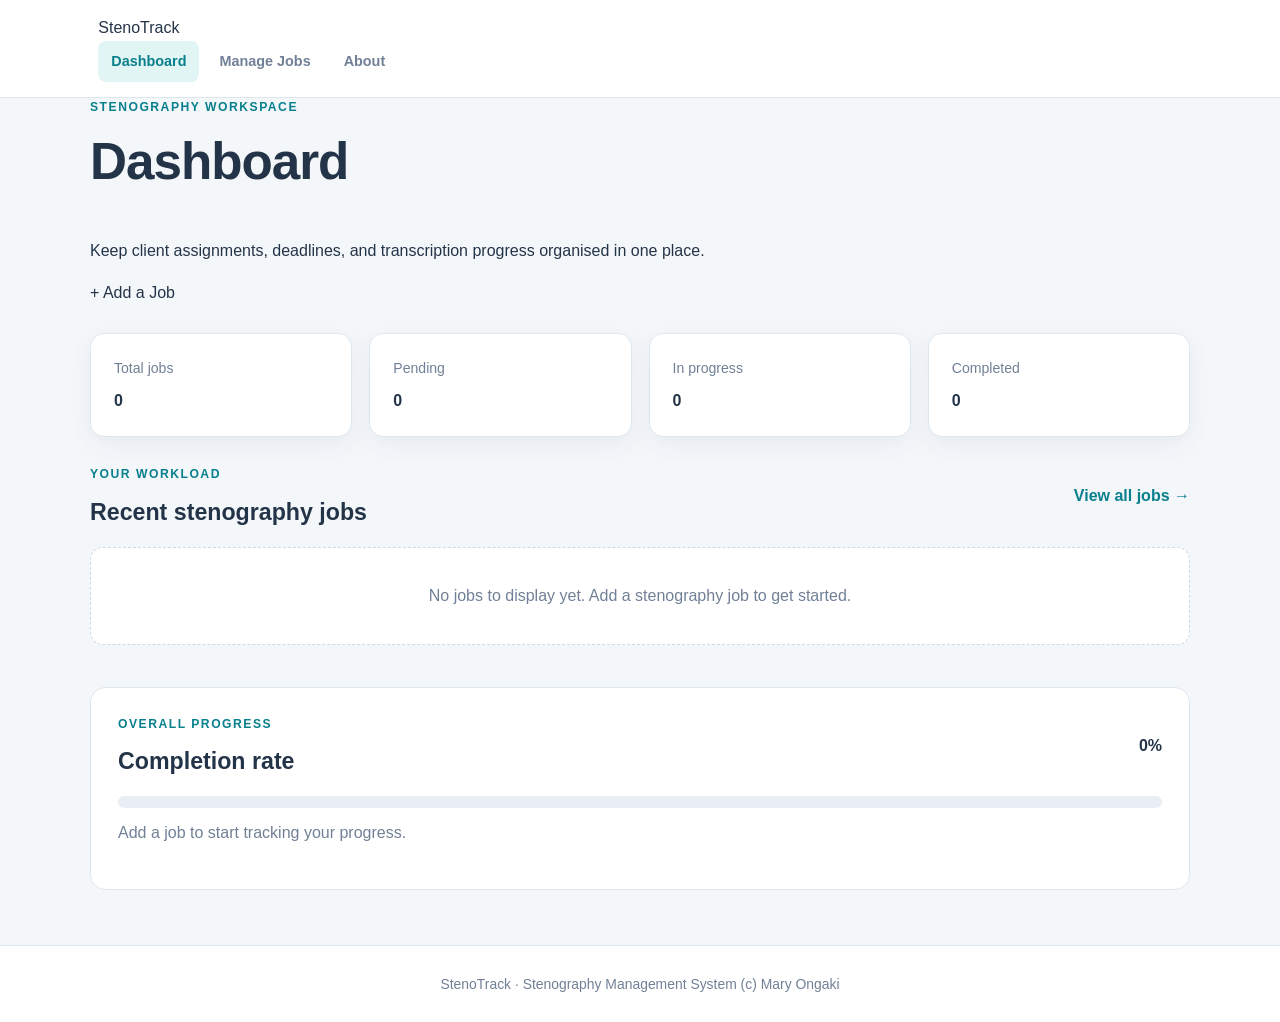
<file: index.html>
<!DOCTYPE html>
<html lang="en">
<head>

    <meta charset="UTF-8">
    <meta name="viewport" content="width=device-width, initial-scale=1.0">

    <title>StenoTrack | Dashboard</title>

    <!-- Connects to CSS -->
    <link rel="stylesheet" href="style.css">

    <!-- Javascript link -->
    <script src="script.js" defer></script>
</head>
<body>
    <!-- Website header that has project name and navigation links. -->
    <header class="site-header">
        <div class="container header-content">
            <a class="brand" href="index.html">StenoTrack</a>

            <!-- Navigation links that connect the three project pages -->
            <nav aria-label="Main navigation">
                <a class="active" href="index.html">Dashboard</a>
                <a href="manage.html">Manage Jobs</a>
                <a href="stat.html">About</a>
            </nav>
        </div>
    </header>

    <main class="container">
        <!-- Introduces the dashboard and has shortcut to add a job -->
        <section class="page-intro">
            <p class="eyebrow">STENOGRAPHY WORKSPACE</p>
            <h1>Dashboard</h1>
            <p>
                Keep client assignments, deadlines, and transcription
                progress organised in one place.
            </p>
            <a class="button" href="manage.html">+ Add a Job</a>
        </section>

        <!-- JavaScript updates the cards using saved job record -->
        <section class="stats-grid" aria-label="Job statistics">
            <article class="stat-card">
                <p>Total jobs</p>
                <strong id="totalJobs">0</strong>
            </article>

            <article class="stat-card">
                <p>Pending</p>
                <strong id="pendingJobs">0</strong>
            </article>

            <article class="stat-card">
                <p>In progress</p>
                <strong id="progressJobs">0</strong>
            </article>

            <article class="stat-card">
                <p>Completed</p>
                <strong id="completedJobs">0</strong>
            </article>
        </section>

        <!-- JavaScript inserts the latest job cards Into the container -->
        <section class="panel">
            <div class="section-heading">
                <div>
                    <p class="eyebrow">YOUR WORKLOAD</p>
                    <h2>Recent stenography jobs</h2>
                </div>
                <a class="text-link" href="manage.html">View all jobs →</a>
            </div>

            <!-- Job cards  -->
            <div id="dashboardJobs" class="job-list"></div>
        </section>

        <!-- Shows the percentage of jobs marked completed-->
        <section class="panel progress-panel">
            <div class="section-heading">
                <div>
                    <p class="eyebrow">OVERALL PROGRESS</p>
                    <h2>Completion rate</h2>
                </div>
                <strong id="completionRate">0%</strong>
            </div>

            <!-- The width of progress bar is changed by JavaScript-->
            <div class="progress-track"
                 role="progressbar"
                 aria-label="Completed jobs"
                 aria-valuemin="0"
                 aria-valuemax="100">
                <div id="progressFill" class="progress-fill"></div>
            </div>

            <p id="progressMessage" class="muted">
                Add a job to start tracking your progress.
            </p>
        </section>
    </main>

    <!-- Footer -->
    <footer class="site-footer">
        <div class="container">
            StenoTrack · Stenography Management System (c) Mary Ongaki
        </div>
    </footer>
</body>
</html>
</file>
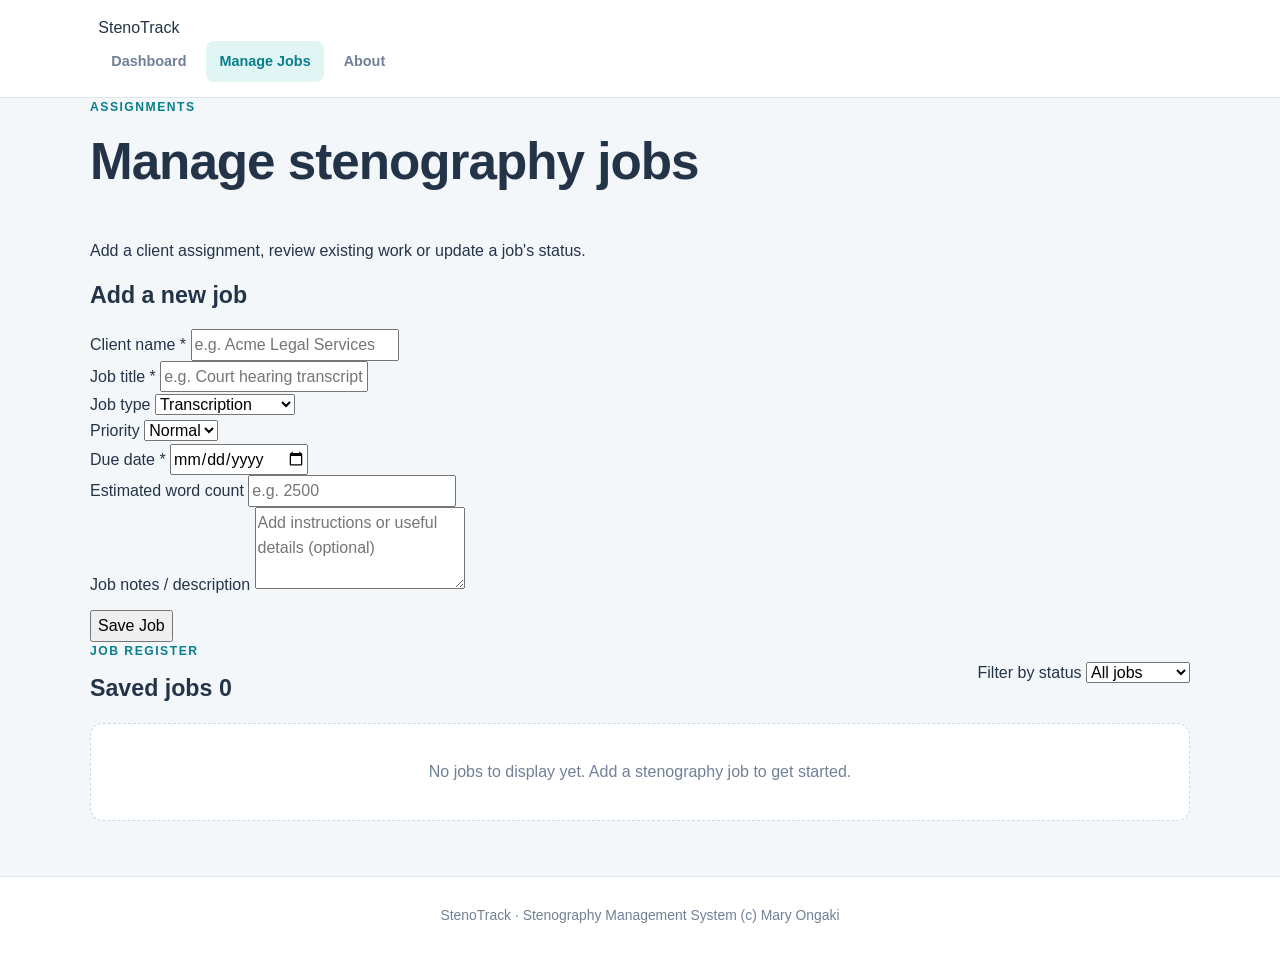
<file: manage.html>
<!DOCTYPE html>
<html lang="en">
<head>

    <meta charset="UTF-8">
    <meta name="viewport" content="width=device-width, initial-scale=1.0">

    <title>StenoTrack | Manage Jobs</title>

    <!-- CSS and JavaScript. -->
    <link rel="stylesheet" href="style.css">
    <script src="script.js" defer></script>
</head>
<body>
    <!-- Main website navigation. -->
    <header class="site-header">
        <div class="container header-content">
            <a class="brand" href="index.html">StenoTrack</a>

            <nav aria-label="Main navigation">
                <a href="index.html">Dashboard</a>
                <a class="active" href="manage.html">Manage Jobs</a>
                <a href="stat.html">About</a>
            </nav>
        </div>
    </header>

    <main class="container">
        <!-- Explains the purpose of the page -->
        <section class="page-intro">
            <p class="eyebrow">ASSIGNMENTS</p>
            <h1>Manage stenography jobs</h1>
            <p>
                Add a client assignment, review existing work
                or update a job's status.
            </p>
        </section>

        <!-- Form used to collect details for a new assignments -->
        <section class="panel">
            <h2>Add a new job</h2>

            <!-- JavaScript validates the form before saving the job -->
            <form id="jobForm" novalidate>
                <div class="form-grid">
                    <div class="form-field">
                        <label for="clientName">Client name *</label>
                        <input id="clientName"
                               name="clientName"
                               type="text"
                               placeholder="e.g. Acme Legal Services"
                               required>
                        <!-- Displays a validation error for the client name -->
                        <small id="clientError" class="field-error"></small>
                    </div>

                    <div class="form-field">
                        <label for="jobTitle">Job title *</label>
                        <input id="jobTitle"
                               name="jobTitle"
                               type="text"
                               placeholder="e.g. Court hearing transcript"
                               required>
                        <!-- Displays a validation error for the job title -->
                        <small id="titleError" class="field-error"></small>
                    </div>

                    <div class="form-field">
                        <label for="jobType">Job type</label>
                        <select id="jobType" name="jobType">
                            <option value="Transcription">Transcription</option>
                            <option value="Court reporting">Court reporting</option>
                            <option value="Meeting minutes">Meeting minutes</option>
                            <option value="Dictation">Dictation</option>
                            <option value="Other">Other</option>
                        </select>
                    </div>

                    <div class="form-field">
                        <label for="jobPriority">Priority</label>
                        <select id="jobPriority" name="jobPriority">
                            <option value="Normal">Normal</option>
                            <option value="High">High</option>
                            <option value="Urgent">Urgent</option>
                        </select>
                    </div>

                    <div class="form-field">
                        <label for="dueDate">Due date *</label>
                        <input id="dueDate"
                               name="dueDate"
                               type="date"
                               required>
                        <!-- Displays a date validation error -->
                        <small id="dateError" class="field-error"></small>
                    </div>

                    <div class="form-field">
                        <label for="wordCount">Estimated word count</label>
                        <input id="wordCount"
                               name="wordCount"
                               type="number"
                               min="0"
                               placeholder="e.g. 2500">
                        <!-- Displays an invalid word-count message  -->
                        <small id="wordError" class="field-error"></small>
                    </div>

                    <div class="form-field full-width">
                        <label for="jobDescription">Job notes / description</label>
                        <textarea id="jobDescription"
                                  name="jobDescription"
                                  rows="3"
                                  placeholder="Add instructions or useful details (optional)"></textarea>
                    </div>
                </div>

                <!-- JavaScript displays success or error messages -->
                <p id="formMessage"
                   class="form-message"
                   role="status"
                   aria-live="polite"></p>

                <button class="button" type="submit">Save Job</button>
            </form>
        </section>

        <!-- Section for displaying and filtering saved assignments -->
        <section class="panel">
            <div class="section-heading manage-heading">
                <div>
                    <p class="eyebrow">JOB REGISTER</p>
                    <h2>
                        Saved jobs
                        <span id="jobCount" class="count-label">0</span>
                    </h2>
                </div>

                <!-- Selecting a status filters the list through JavaScript -->
                <div class="filter-control">
                    <label for="jobFilter">Filter by status</label>
                    <select id="jobFilter">
                        <option value="All">All jobs</option>
                        <option value="Pending">Pending</option>
                        <option value="In Progress">In Progress</option>
                        <option value="Completed">Completed</option>
                    </select>
                </div>
            </div>

            <!-- JavaScript creates a card for every matching job -->
            <div id="manageJobs" class="job-list"></div>
        </section>
    </main>

    <footer class="site-footer">
        <div class="container">
            StenoTrack · Stenography Management System (c) Mary Ongaki
        </div>
    </footer>
</body>
</html>
</file>
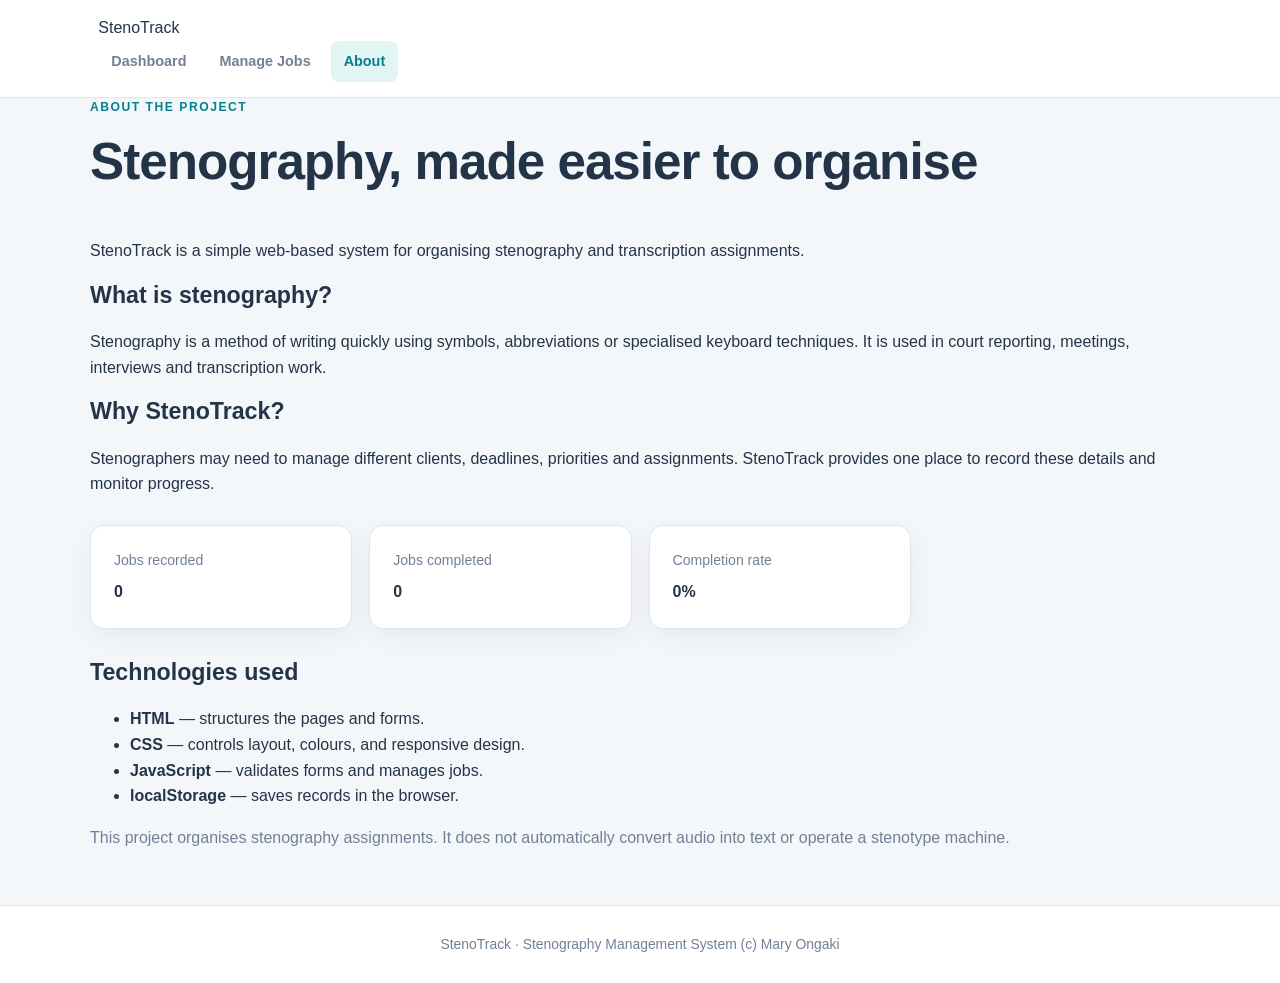
<file: stat.html>
<!DOCTYPE html>
<html lang="en">
<head>

    <meta charset="UTF-8">
    <meta name="viewport" content="width=device-width, initial-scale=1.0">

    <title>StenoTrack | About</title>

    <link rel="stylesheet" href="style.css">
    <script src="script.js" defer></script>
</head>
<body>
    <!-- Shared header with links to the other project pages. -->
    <header class="site-header">
        <div class="container header-content">
            <a class="brand" href="index.html">StenoTrack</a>

            <nav aria-label="Main navigation">
                <a href="index.html">Dashboard</a>
                <a href="manage.html">Manage Jobs</a>
                <a class="active" href="stat.html">About</a>
            </nav>
        </div>
    </header>

    <main class="container">
        <!-- Introduces the system to the visitor. -->
        <section class="page-intro">
            <p class="eyebrow">ABOUT THE PROJECT</p>
            <h1>Stenography, made easier to organise</h1>
            <p>
                StenoTrack is a simple web-based system for organising
                stenography and transcription assignments.
            </p>
        </section>

        <!-- Explaining stenography and the problem this project addresses -->
        <section class="panel">
            <h2>What is stenography?</h2>
            <p>
                Stenography is a method of writing quickly using symbols,
                abbreviations or specialised keyboard techniques. It is
                used in court reporting, meetings, interviews and
                transcription work.
            </p>

            <h2>Why StenoTrack?</h2>
            <p>
                Stenographers may need to manage different clients,
                deadlines, priorities and assignments. StenoTrack
                provides one place to record these details and monitor
                progress.
            </p>
        </section>

        <!-- JavaScript fills these statistics using saved job data -->
        <section class="stats-grid about-stats">
            <article class="stat-card">
                <p>Jobs recorded</p>
                <strong id="aboutTotal">0</strong>
            </article>

            <article class="stat-card">
                <p>Jobs completed</p>
                <strong id="aboutCompleted">0</strong>
            </article>

            <article class="stat-card">
                <p>Completion rate</p>
                <strong id="aboutRate">0%</strong>
            </article>
        </section>

        <!-- Summarises the technologies used in the project. -->
        <section class="panel">
            <h2>Technologies used</h2>

            <ul class="technology-list">
                <li><strong>HTML</strong> — structures the pages and forms.</li>
                <li><strong>CSS</strong> — controls layout, colours, and responsive design.</li>
                <li><strong>JavaScript</strong> — validates forms and manages jobs.</li>
                <li><strong>localStorage</strong> — saves records in the browser.</li>
            </ul>

            <p class="muted">
                This project organises stenography assignments. It does
                not automatically convert audio into text or operate a
                stenotype machine.
            </p>
        </section>
    </main>

    <footer class="site-footer">
        <div class="container">
            StenoTrack · Stenography Management System (c) Mary Ongaki
        </div>
    </footer>
</body>
</html>
</file>
<file: style.css>
/* StenoTrack shared styles */

:root {
    --navy: #15283f;
    --navy-light: #203a55;
    --teal: #087f8c;
    --teal-light: #e1f5f4;
    --background: #f4f7fa;
    --surface: #ffffff;
    --text: #243448;
    --muted: #718096;
    --border: #dfe7ee;
    --danger: #bd3636;
    --success: #16764c;
    --shadow: 0 8px 24px rgba(21, 40, 63, 0.06);
}

* {
    box-sizing: border-box;
}

body {
    margin: 0;
    font-family: Arial, Helvetica, sans-serif;
    color: var(--text);
    background: var(--background);
    line-height: 1.6;
}

h1, h2, h3, p {
    margin-top: 0;
}

h1, h2, h3 {
    line-height: 1.3;
}

h1 {
    font-size: clamp(2rem, 5vw, 3.2rem);
    letter-spacing: -1px;
}

h2 {
    font-size: 1.45rem;
}

a {
    color: inherit;
    text-decoration: none;
}

button, input, select, textarea {
    font: inherit;
}

button, select {
    cursor: pointer;
}

a:focus-visible,
button:focus-visible,
input:focus-visible,
select:focus-visible,
textarea:focus-visible {
    outline: 3px solid #65cbd0;
    outline-offset: 3px;
}

.container {
    width: min(1100px, 92%);
    margin: 0 auto;
}

.muted {
    color: var(--muted);
}

.eyebrow {
    color: var(--teal);
    font-size: 0.76rem;
    font-weight: 800;
    letter-spacing: 1.5px;
    margin-bottom: 12px;
}

/* Header and navigation */
.site-header {
    min-height: 76px;
    padding: 15px 4%;
    display: flex;
    align-items: center;
    justify-content: space-between;
    gap: 22px;
    background: var(--surface);
    border-bottom: 1px solid var(--border);
}

.logo {
    font-size: 1.7rem;
    font-weight: 800;
    color: var(--navy);
    letter-spacing: -1px;
}

.logo span {
    color: var(--teal);
}

.site-header nav {
    display: flex;
    align-items: center;
    flex-wrap: wrap;
    gap: 7px;
}

.site-header nav a {
    padding: 9px 13px;
    border-radius: 8px;
    color: var(--muted);
    font-size: 0.9rem;
    font-weight: 700;
}

.site-header nav a:hover,
.site-header nav a.active {
    background: var(--teal-light);
    color: var(--teal);
}

/* Buttons */
.btn {
    display: inline-flex;
    justify-content: center;
    align-items: center;
    padding: 12px 19px;
    border: 0;
    border-radius: 9px;
    font-weight: 700;
    transition: background 0.2s, transform 0.2s;
}

.btn:hover {
    transform: translateY(-1px);
}

.btn-primary {
    background: var(--teal);
    color: white;
}

.btn-primary:hover {
    background: #066974;
}

.btn-full {
    width: 100%;
}

.btn-small {
    padding: 8px 11px;
    font-size: 0.82rem;
}

.btn-outline {
    color: var(--teal);
    background: white;
    border: 1px solid var(--border);
}

.btn-danger {
    color: var(--danger);
    background: #fff0f0;
}

/* Hero */
.hero {
    margin: 35px 0 28px;
    padding: clamp(28px, 5vw, 55px);
    border-radius: 20px;
    background: linear-gradient(125deg, #ffffff, #e2f5f5);
    border: 1px solid #d7eeee;
}

.hero h1 {
    color: var(--navy);
    margin-bottom: 14px;
}

.hero > p:not(.eyebrow) {
    color: var(--muted);
    max-width: 620px;
    margin-bottom: 25px;
}

/* Statistics */
.stats-grid {
    display: grid;
    grid-template-columns: repeat(4, minmax(0, 1fr));
    gap: 17px;
    margin: 28px 0;
}

.stat-card {
    padding: 23px;
    background: var(--surface);
    border: 1px solid var(--border);
    border-radius: 14px;
    box-shadow: var(--shadow);
}

.stat-card p {
    color: var(--muted);
    font-size: 0.88rem;
    margin-bottom: 8px;
}

.stat-card h2 {
    font-size: 2rem;
    color: var(--navy);
    margin-bottom: 5px;
}

.stat-card span {
    color: var(--muted);
    font-size: 0.8rem;
}

/* Sections */
.content-section {
    margin: 42px 0;
}

.section-heading {
    display: flex;
    justify-content: space-between;
    align-items: center;
    gap: 15px;
    margin-bottom: 20px;
}

.section-heading h2 {
    margin-bottom: 0;
}

.text-link {
    color: var(--teal);
    font-weight: 700;
}

.count-badge {
    color: var(--teal);
    background: var(--teal-light);
    padding: 7px 12px;
    border-radius: 25px;
    font-size: 0.85rem;
    font-weight: 700;
}

/* Job cards */
.job-list {
    display: grid;
    gap: 14px;
}

.job-card {
    display: flex;
    justify-content: space-between;
    align-items: flex-start;
    gap: 18px;
    padding: 21px;
    border: 1px solid var(--border);
    border-radius: 13px;
    background: var(--surface);
    box-shadow: var(--shadow);
}

.job-details {
    flex: 1;
    min-width: 0;
}

.job-details h3 {
    color: var(--navy);
    margin-bottom: 7px;
    overflow-wrap: anywhere;
}

.job-details p {
    color: var(--muted);
    margin-bottom: 8px;
    font-size: 0.9rem;
    overflow-wrap: anywhere;
}

.job-meta {
    display: flex;
    flex-wrap: wrap;
    gap: 8px;
    margin-top: 12px;
    align-items: center;
}

.badge {
    display: inline-block;
    padding: 4px 10px;
    border-radius: 20px;
    font-size: 0.75rem;
    font-weight: 700;
}

.status-pending {
    color: #895b00;
    background: #fff2d5;
}

.status-progress {
    color: #2458a6;
    background: #e9f0ff;
}

.status-completed {
    color: #16764c;
    background: #e4f6eb;
}

.priority-normal {
    color: #475569;
    background: #edf1f5;
}

.priority-high {
    color: #9b4800;
    background: #fff0dc;
}

.priority-urgent {
    color: #b42323;
    background: #ffe9e9;
}

.job-actions {
    display: flex;
    flex-wrap: wrap;
    gap: 8px;
    align-items: center;
}

.empty-state {
    padding: 35px 20px;
    text-align: center;
    color: var(--muted);
    background: white;
    border: 1px dashed #cdd8e2;
    border-radius: 13px;
}

/* Progress bar */
.progress-panel {
    margin: 42px 0;
    padding: 27px;
    background: white;
    border: 1px solid var(--border);
    border-radius: 15px;
}

.progress-track {
    height: 12px;
    overflow: hidden;
    border-radius: 20px;
    background: #e8eef3;
    margin: 18px 0 12px;
}

.progress-fill {
    width: 0;
    height: 100%;
    background: linear-gradient(90deg, var(--teal), #50b8b8);
    border-radius: inherit;
    transition: width 0.3s ease;
}

/* Form */
.page-heading {
    padding: 42px 0 22px;
}

.page-heading > p:last-child {
    color: var(--muted);
}

.form-card,
.about-card {
    max-width: 820px;
    padding: clamp(22px, 4vw, 35px);
    background: white;
    border: 1px solid var(--border);
    border-radius: 17px;
    box-shadow: var(--shadow);
}

.form-card > p {
    margin-bottom: 25px;
}

.form-group {
    display: flex;
    flex: 1;
    flex-direction: column;
    gap: 8px;
    min-width: 0;
    margin-bottom: 19px;
}

.form-group label,
.filter-row label {
    font-size: 0.9rem;
    font-weight: 700;
}

.form-group input,
.form-group textarea,
.form-group select,
.filter-row select {
    width: 100%;
    min-width: 0;
    padding: 12px 13px;
    color: var(--text);
    background: white;
    border: 1px solid #d5dfe8;
    border-radius: 8px;
}

.form-group textarea {
    resize: vertical;
}

.form-row {
    display: flex;
    gap: 17px;
}

.error-message {
    color: var(--danger);
    font-size: 0.82rem;
}

.form-message {
    margin: 13px 0 0;
    font-size: 0.9rem;
    font-weight: 700;
}

.form-message.success {
    color: var(--success);
}

.form-message.error {
    color: var(--danger);
}

.filter-row {
    display: flex;
    align-items: center;
    gap: 12px;
    margin-bottom: 18px;
}

.filter-row select {
    width: auto;
}

/* About page */
.about-card {
    max-width: 900px;
}

.about-card p {
    color: var(--muted);
    margin-bottom: 20px;
}

.about-card h2 {
    margin-top: 28px;
}

.about-symbol {
    display: grid;
    place-items: center;
    width: 65px;
    height: 65px;
    margin-bottom: 20px;
    border-radius: 15px;
    background: var(--teal-light);
    color: var(--teal);
    font-size: 1.35rem;
    font-weight: 800;
}

.feature-grid {
    display: grid;
    grid-template-columns: repeat(3, minmax(0, 1fr));
    gap: 17px;
    margin: 25px 0 42px;
}

.feature-card {
    padding: 22px;
    background: white;
    border: 1px solid var(--border);
    border-radius: 13px;
}

.feature-number {
    display: inline-grid;
    place-items: center;
    width: 40px;
    height: 40px;
    margin-bottom: 12px;
    border-radius: 10px;
    color: var(--teal);
    background: var(--teal-light);
    font-weight: 800;
}

.feature-card p {
    color: var(--muted);
    font-size: 0.9rem;
    margin-bottom: 0;
}

/* Footer */
.site-footer {
    margin-top: 55px;
    padding: 27px 15px;
    text-align: center;
    background: white;
    border-top: 1px solid var(--border);
    color: var(--muted);
    font-size: 0.87rem;
}

.site-footer p {
    margin: 0;
}

/* Tablet */
@media (max-width: 900px) {
    .stats-grid {
        grid-template-columns: repeat(2, minmax(0, 1fr));
    }

    .container {
        width: 94%;
    }
}

/* Mobile */
@media (max-width: 600px) {
    .site-header {
        flex-direction: column;
        align-items: flex-start;
        gap: 12px;
        padding: 15px 4%;
    }

    .site-header nav {
        width: 100%;
        gap: 3px;
    }

    .site-header nav a {
        padding: 8px 9px;
        font-size: 0.81rem;
    }

    .hero {
        margin-top: 23px;
        padding: 27px 21px;
    }

    .stats-grid {
        grid-template-columns: 1fr;
        gap: 12px;
    }

    .stat-card {
        padding: 19px;
    }

    .form-row {
        flex-direction: column;
        gap: 0;
    }

    .job-card {
        flex-direction: column;
    }

    .job-actions {
        width: 100%;
    }

    .feature-grid {
        grid-template-columns: 1fr;
    }

    .section-heading {
        align-items: flex-start;
    }

    .page-heading {
        padding-top: 30px;
    }
}

/* Accessibility: respect reduced-motion preferences. */
@media (prefers-reduced-motion: reduce) {
    *,
    *::before,
    *::after {
        scroll-behavior: auto !important;
        transition: none !important;
    }
}
</file>
